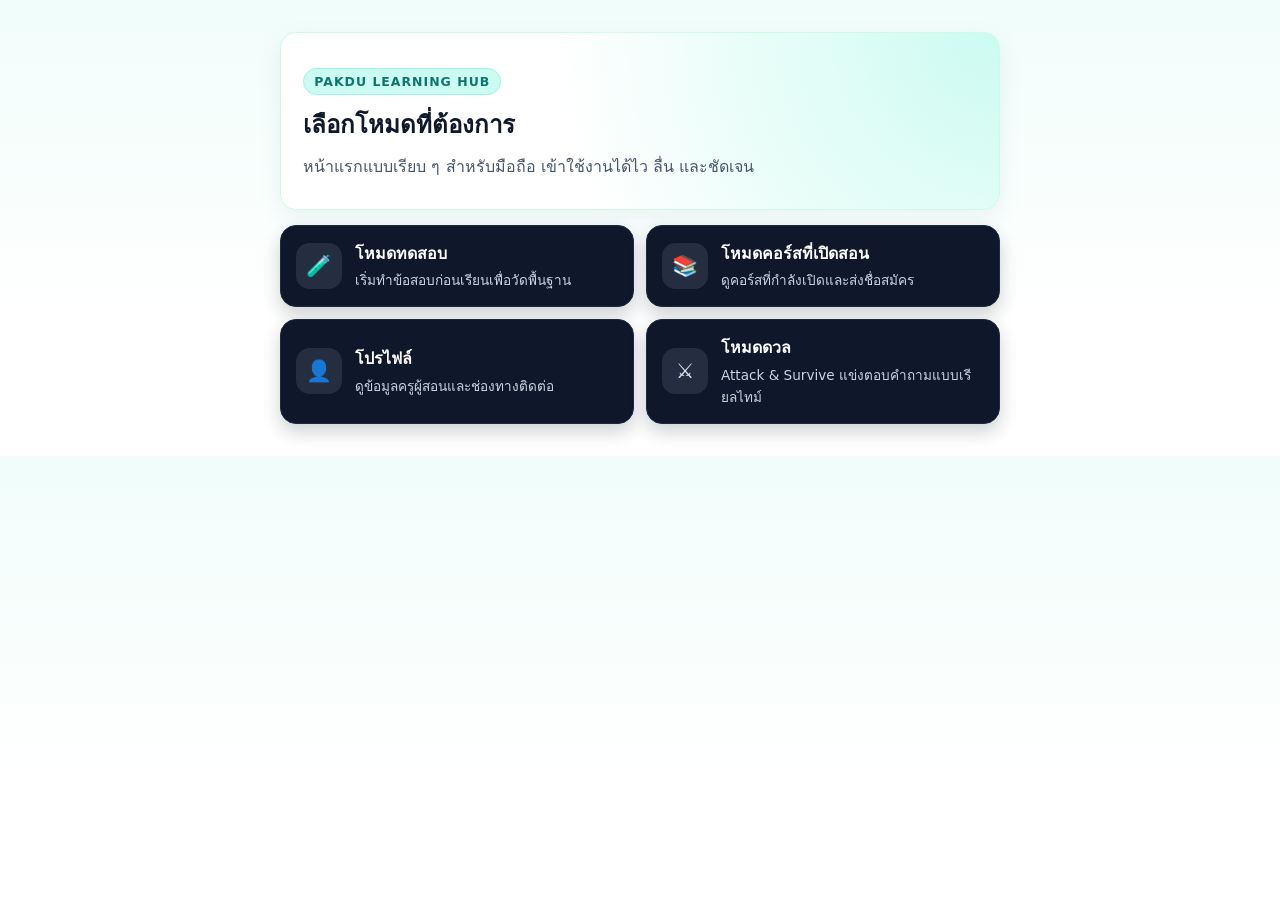
<file: index.html>
<!doctype html>
<html lang="th">
  <head>
    <meta charset="UTF-8" />
    <meta name="viewport" content="width=device-width, initial-scale=1.0" />
    <title>Pakdu Home</title>
    <link rel="stylesheet" href="css/style.css" />
  </head>
  <body>
    <main class="container home-layout app-home">
      <section class="card home-hero">
        <p class="hero-badge">PAKDU LEARNING HUB</p>
        <h1>เลือกโหมดที่ต้องการ</h1>
        <p class="muted hero-subtitle">หน้าแรกแบบเรียบ ๆ สำหรับมือถือ เข้าใช้งานได้ไว ลื่น และชัดเจน</p>
      </section>

      <section class="mode-grid" aria-label="รายการโหมด">
        <a class="mode-card" href="quiz.html">
          <span class="mode-icon">🧪</span>
          <div>
            <h2>โหมดทดสอบ</h2>
            <p>เริ่มทำข้อสอบก่อนเรียนเพื่อวัดพื้นฐาน</p>
          </div>
        </a>

        <a class="mode-card" href="courses.html">
          <span class="mode-icon">📚</span>
          <div>
            <h2>โหมดคอร์สที่เปิดสอน</h2>
            <p>ดูคอร์สที่กำลังเปิดและส่งชื่อสมัคร</p>
          </div>
        </a>

        <a class="mode-card" href="profile.html">
          <span class="mode-icon">👤</span>
          <div>
            <h2>โปรไฟล์</h2>
            <p>ดูข้อมูลครูผู้สอนและช่องทางติดต่อ</p>
          </div>
        </a>

        <a class="mode-card" href="duel.html">
          <span class="mode-icon">⚔️</span>
          <div>
            <h2>โหมดดวล</h2>
            <p>Attack &amp; Survive แข่งตอบคำถามแบบเรียลไทม์</p>
          </div>
        </a>
      </section>
    </main>
  </body>
</html>
</file>
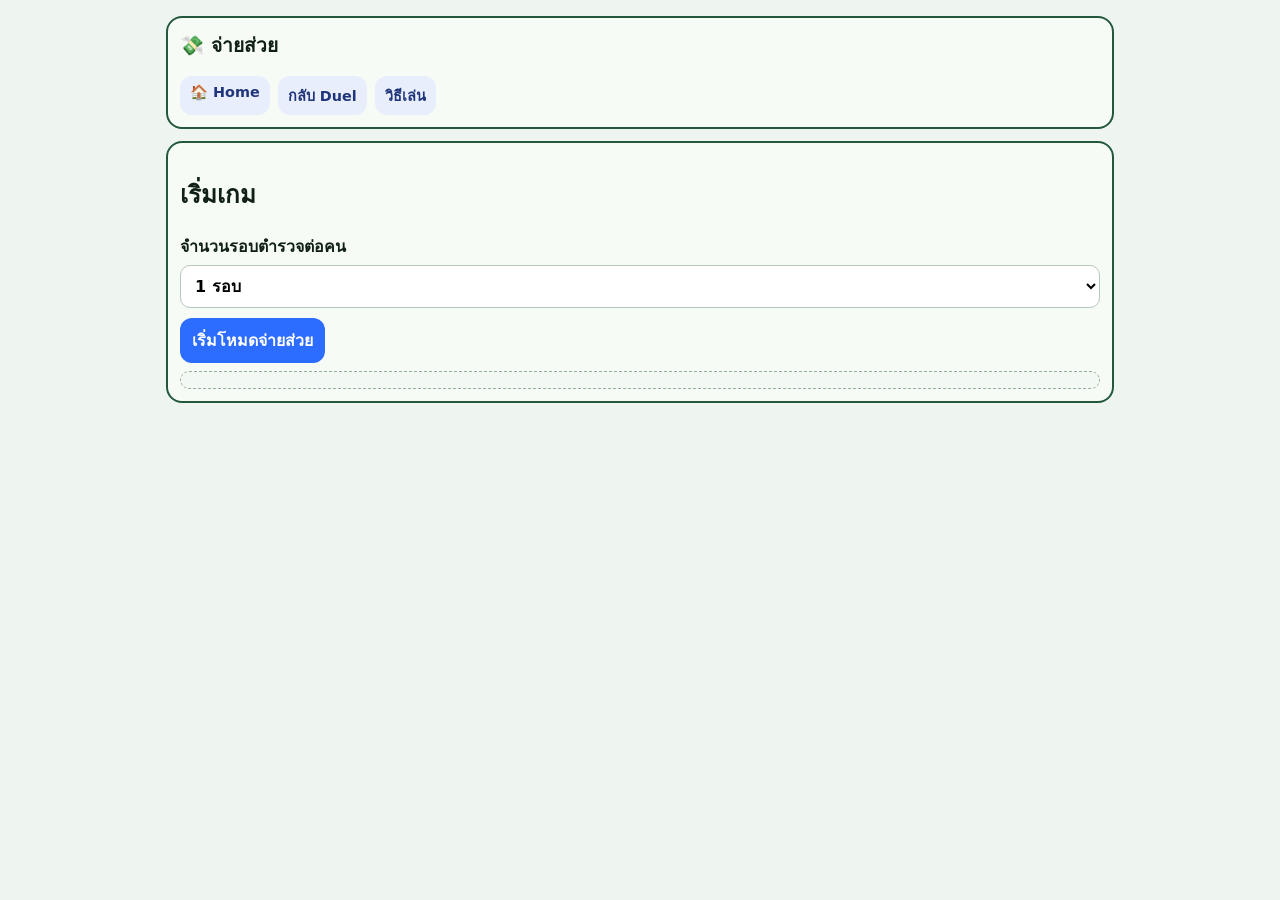
<file: games/sheriff-th/index.html>
<!doctype html>
<html lang="th">
  <head>
    <meta charset="UTF-8" />
    <meta name="viewport" content="width=device-width, initial-scale=1.0" />
    <title>จ่ายส่วย</title>
    <link rel="stylesheet" href="css/style.css" />
  </head>
  <body>
    <main class="table-ui">
      <section class="top-bar card">
        <div class="mode-title">💸 จ่ายส่วย</div>
        <div id="gameStatus" class="top-chips"></div>
        <div class="top-actions">
          <a class="btn btn-secondary btn-mini" href="../../index.html">🏠 Home</a>
          <a class="btn btn-secondary btn-mini" href="../../duel.html">กลับ Duel</a>
          <button type="button" class="btn btn-secondary btn-mini" data-open-modal="stepsModal">วิธีเล่น</button>
        </div>
      </section>

      <section class="card setup-card" id="setupCard">
        <h2>เริ่มเกม</h2>
        <p id="hostOnlyHint" class="muted"></p>
        <label>จำนวนรอบตำรวจต่อคน
          <select id="roundsPerPlayerInput">
            <option value="1">1 รอบ</option>
            <option value="2">2 รอบ</option>
          </select>
        </label>
        <ul id="duelPlayersPreview" class="player-list"></ul>
        <div class="actions">
          <button type="button" id="startGameBtn" class="btn">เริ่มโหมดจ่ายส่วย</button>
        </div>
        <p id="startBlockedReason" class="error hidden"></p>
        <div id="duelDebugPanel" class="debug-panel" aria-live="polite"></div>
        <p id="setupError" class="error hidden"></p>
      </section>

      <section class="card game-card hidden" id="gameCard">
        <div class="table-center">
          <div id="deckStatus" class="center-pile"></div>
          <div id="scoreMiniBoard" class="score-mini-board"></div>
        </div>

        <div class="player-focus">
          <div class="focus-head">
            <div id="playerIdentity" class="identity-banner"></div>
            <p id="phaseGuide" class="muted"></p>
          </div>

          <div id="playerHandCards" class="hand-row"></div>
          <div id="playerHandSummary" class="mini-info"></div>
        </div>

        <div id="inspectionSummary" class="inspect-focus"></div>

        <div class="action-bar" id="phaseActions"></div>

        <section class="bottom-info">
          <p id="eventLog" class="muted event-log"></p>
        </section>

        <div class="hidden-controls hidden">
          <select id="merchantCardTypeInput"></select>
          <input id="merchantQtyInput" type="number" min="1" max="4" value="1" />
          <button type="button" id="discardRedrawBtn">discard</button>
          <button type="button" id="addBagBtn">add bag</button>
          <button type="button" id="clearBagBtn">clear bag</button>
          <button type="button" id="submitBagBtn">submit bag</button>
          <button type="button" id="reshuffleBtn">reshuffle</button>
          <select id="inspectMerchantInput"></select>
          <select id="inspectionActionInput">
            <option value="inspect">inspect</option>
            <option value="pass">pass</option>
          </select>
          <input id="inspectionBribeInput" type="number" min="0" max="50" value="0" />
          <button type="button" id="resolveInspectionBtn">resolve</button>
          <button type="button" id="nextSheriffBtn">next</button>
          <button type="button" id="finishGameBtn">finish</button>
        </div>
      </section>

      <section class="card hidden" id="resultCard">
        <h2>จบเกม</h2>
        <p id="winnerText"></p>
        <div id="winnerDetail" class="muted"></div>
        <div class="actions">
          <button type="button" id="restartGameBtn" class="btn">เริ่มเกมใหม่</button>
        </div>
      </section>
    </main>

    <dialog id="stepsModal">
      <h3>ลำดับการเล่น</h3>
      <ul class="steps-list">
        <li><span>1️⃣</span> แจกการ์ด + เลือกทิ้ง 0-3 ใบ</li>
        <li><span>2️⃣</span> จัดกระเช้า 0-4 ใบ</li>
        <li><span>3️⃣</span> ตำรวจตรวจทีละคน (เปิดตรวจ / รับสินบน)</li>
        <li><span>4️⃣</span> สรุปรอบ</li>
        <li><span>5️⃣</span> จบเกมและเปิดโบนัสทั้งหมด</li>
      </ul>
      <form method="dialog"><button class="btn">ปิด</button></form>
    </dialog>

    <dialog id="bribeModal">
      <h3>ส่งส่วย</h3>
      <p id="bribeModalHint" class="muted"></p>
      <label>จำนวนเงินส่วย
        <input id="bribeModalAmountInput" type="number" min="0" step="1" value="5" />
      </label>
      <div class="actions">
        <button type="button" class="btn btn-secondary" id="cancelBribeBtn">ยกเลิก</button>
        <button type="button" class="btn" id="confirmBribeBtn">ยืนยันส่งส่วย</button>
      </div>
    </dialog>

    <script type="module" src="js/app.js"></script>
  </body>
</html>
</file>
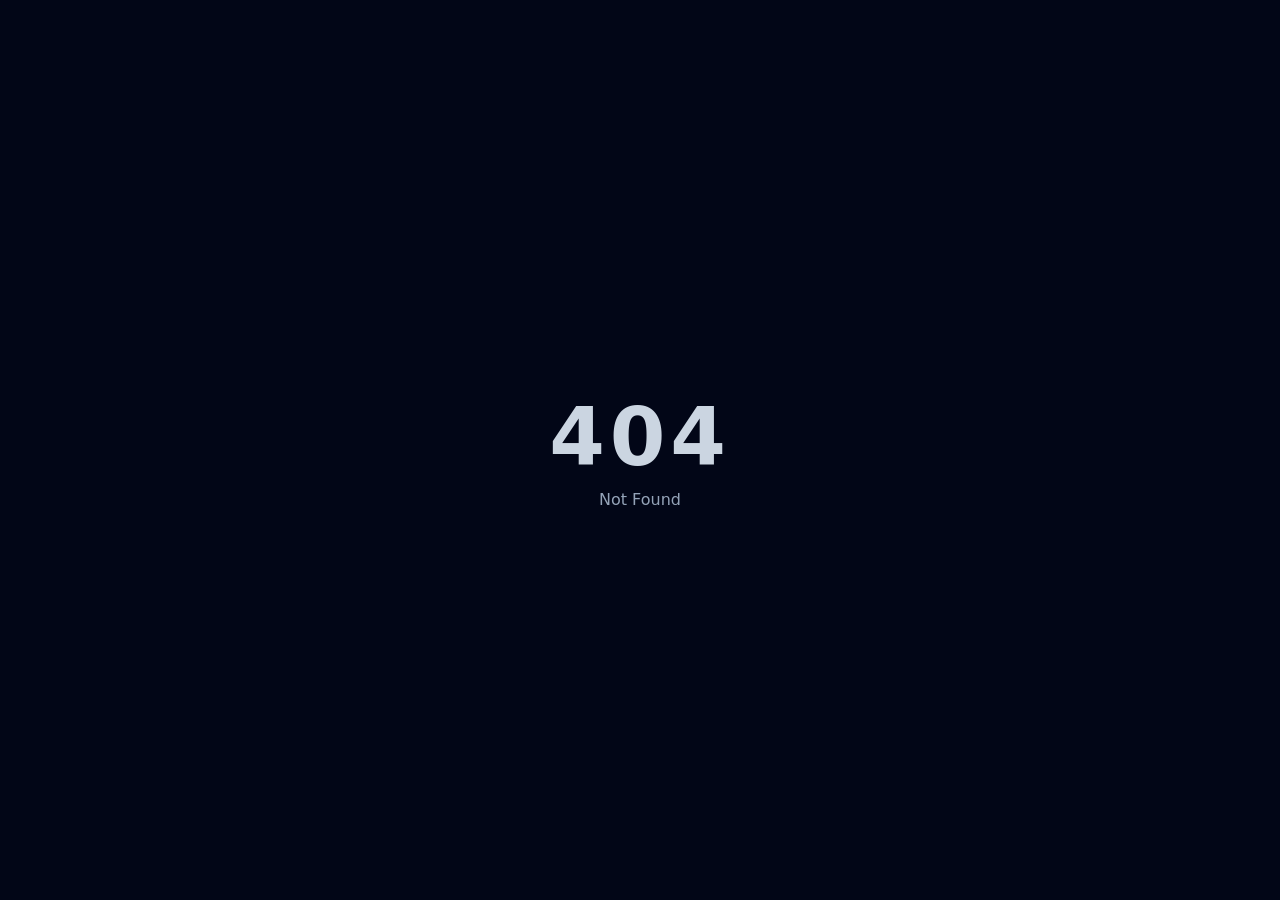
<file: admin.html>
<!doctype html>
<html lang="th">
  <head>
    <meta charset="UTF-8" />
    <meta name="viewport" content="width=device-width, initial-scale=1.0" />
    <title>404 Not Found</title>
    <style>
      body {
        margin: 0;
        min-height: 100vh;
        display: grid;
        place-items: center;
        background: #020617;
        color: #cbd5e1;
        font-family: system-ui, -apple-system, 'Segoe UI', sans-serif;
      }

      .code {
        font-size: clamp(3rem, 12vw, 5rem);
        font-weight: 800;
        letter-spacing: 0.06em;
        margin: 0;
      }

      .message {
        margin: 0.35rem 0 0;
        text-align: center;
        color: #94a3b8;
      }
    </style>
  </head>
  <body>
    <main aria-label="not found">
      <p class="code">404</p>
      <p class="message">Not Found</p>
    </main>
  </body>
</html>
</file>
<file: css/style.css>
:root {
  --teal-700: #0f766e;
  --teal-600: #0d9488;
  --teal-100: #ccfbf1;
  --slate-900: #0f172a;
  --slate-600: #475569;
  --white: #ffffff;
}

* {
  box-sizing: border-box;
}

body {
  margin: 0;
  font-family: 'Noto Sans Thai', 'Inter', system-ui, sans-serif;
  background: linear-gradient(180deg, #f0fdfa 0%, #ffffff 70%);
  color: var(--slate-900);
}

.container {
  width: min(900px, 100% - 2rem);
  margin: 2rem auto;
  display: grid;
  gap: 1rem;
}

.card {
  background: var(--white);
  border: 1px solid #d1fae5;
  border-radius: 1rem;
  padding: 1.2rem;
  box-shadow: 0 8px 24px rgba(15, 118, 110, 0.08);
}

.hidden {
  display: none;
}

h1,
h2,
h3 {
  margin: 0 0 0.75rem;
}

.muted {
  color: var(--slate-600);
}

.pill {
  display: inline-block;
  background: var(--teal-100);
  color: #115e59;
  padding: 0.375rem 0.75rem;
  border-radius: 999px;
  margin: 0.5rem 0 1.1rem;
  font-weight: 700;
}

.btn {
  border: 0;
  background: var(--teal-600);
  color: white;
  padding: 0.7rem 1rem;
  border-radius: 0.75rem;
  font-weight: 700;
  cursor: pointer;
}

.btn:disabled {
  opacity: 0.5;
  cursor: not-allowed;
}

.btn-secondary {
  background: #0f172a;
}

.progress-wrap {
  margin-bottom: 0.75rem;
}

.progress-label {
  display: flex;
  justify-content: space-between;
  font-size: 0.9rem;
  margin-bottom: 0.4rem;
}

.progress-bar {
  width: 100%;
  height: 10px;
  border-radius: 999px;
  background: #e2e8f0;
  overflow: hidden;
}

#progressFill {
  height: 100%;
  width: 0;
  background: var(--teal-700);
  transition: width 0.2s ease;
}

.choices {
  display: grid;
  gap: 0.5rem;
}

.choice {
  display: flex;
  gap: 0.75rem;
  padding: 0.7rem;
  border: 1px solid #cbd5e1;
  border-radius: 0.75rem;
  align-items: center;
}

.choice:has(input:checked) {
  border-color: var(--teal-600);
  background: #ecfeff;
}

.quiz-actions,
.admin-actions {
  margin-top: 1rem;
  display: flex;
  gap: 0.5rem;
}

.result-score {
  font-size: 1.2rem;
  font-weight: 700;
}

.result-message {
  font-size: 1.05rem;
  color: var(--teal-700);
}

.tutor-box {
  display: flex;
  gap: 1rem;
  align-items: center;
  padding: 0.75rem;
  border-radius: 0.75rem;
  border: 1px solid #99f6e4;
  margin: 1rem 0;
}

.tutor-photo {
  width: 80px;
  height: 80px;
  border-radius: 50%;
  object-fit: cover;
  border: 2px solid #14b8a6;
}

.stack-form,
.lead-form {
  display: grid;
  gap: 0.75rem;
}

label {
  display: grid;
  gap: 0.35rem;
  font-size: 0.92rem;
}

input,
textarea,
select {
  padding: 0.65rem;
  border: 1px solid #cbd5e1;
  border-radius: 0.6rem;
  font: inherit;
  transition: border-color 0.2s ease, box-shadow 0.2s ease;
}

input:focus,
textarea:focus,
select:focus {
  outline: none;
  border-color: #14b8a6;
  box-shadow: 0 0 0 3px rgba(20, 184, 166, 0.2);
}

.preview-list,
.leaderboard ol {
  margin: 0;
  padding-left: 1.1rem;
  display: grid;
  gap: 0.35rem;
}

@media (min-width: 768px) {
  .container {
    margin: 3rem auto;
    gap: 1.2rem;
  }

  .card {
    padding: 1.4rem;
  }

  .admin-layout {
    grid-template-columns: repeat(2, minmax(0, 1fr));
  }

  .admin-layout .card:last-child {
    grid-column: span 2;
  }
}

.btn {
  display: inline-block;
  text-decoration: none;
  text-align: center;
}

.home-layout {
  max-width: 760px;
}

.mode-tabs {
  display: flex;
  flex-wrap: wrap;
  gap: 0.5rem;
  margin-bottom: 0.9rem;
}

.tab-btn.is-active {
  background: var(--teal-600);
  color: #fff;
}

.hero-badge {
  display: inline-block;
  font-size: 0.78rem;
  letter-spacing: 0.08em;
  font-weight: 800;
  color: #0f766e;
  background: #ccfbf1;
  border: 1px solid #99f6e4;
  border-radius: 999px;
  padding: 0.32rem 0.62rem;
  margin-bottom: 0.65rem;
}

.hero-subtitle {
  margin: -0.1rem 0 0.45rem;
  line-height: 1.55;
}

.hero-grid {
  display: grid;
  gap: 0.6rem;
  margin: 0.1rem 0 1rem;
}

.subsection-head {
  display: flex;
  flex-wrap: wrap;
  gap: 0.75rem;
  align-items: center;
  justify-content: space-between;
  margin-bottom: 0.6rem;
}

.btn-compact {
  padding: 0.55rem 0.8rem;
  font-size: 0.9rem;
}

.quiz-library {
  display: grid;
  gap: 0.75rem;
}

.library-item-grid {
  display: grid;
  gap: 0.75rem;
  align-items: start;
  grid-template-columns: minmax(0, 1.2fr);
}

.share-box {
  display: grid;
  gap: 0.45rem;
}

.share-box input {
  font-size: 0.88rem;
}

.item-actions {
  display: flex;
  flex-wrap: wrap;
  gap: 0.45rem;
}

.item-actions .btn {
  padding: 0.48rem 0.72rem;
  font-size: 0.86rem;
}

.qr-box {
  border: 1px dashed #99f6e4;
  border-radius: 0.75rem;
  width: fit-content;
  padding: 0.35rem;
  background: #f8fffd;
}

.qr-box img {
  width: 128px;
  height: 128px;
  display: block;
}

.modal-backdrop {
  position: fixed;
  inset: 0;
  background: rgba(2, 6, 23, 0.56);
  display: flex;
  align-items: center;
  justify-content: center;
  padding: 1rem;
  z-index: 30;
}

.modal-backdrop.hidden {
  display: none;
}

.feedback-modal-card {
  width: min(1050px, 100%);
  max-height: calc(100vh - 2rem);
  overflow: auto;
}

.feedback-grid {
  display: grid;
  gap: 0.75rem;
}

.feedback-item {
  display: grid;
  gap: 0.4rem;
  padding: 0.6rem;
  border: 1px solid #d1fae5;
  border-radius: 0.65rem;
  background: #f7fffc;
}

.feedback-label {
  font-weight: 700;
}

@media (min-width: 960px) {
  .library-item-grid {
    grid-template-columns: minmax(0, 1fr) minmax(0, 1fr) minmax(0, 1.5fr);
  }

  .feedback-grid {
    grid-template-columns: repeat(2, minmax(0, 1fr));
  }
}

.hero-item {
  border: 1px solid #d1fae5;
  border-radius: 0.8rem;
  padding: 0.65rem 0.75rem;
  background: #f8fffe;
}

.hero-item h3 {
  margin: 0 0 0.22rem;
  font-size: 0.95rem;
}

.hero-item p {
  margin: 0;
  color: #334155;
  font-size: 0.9rem;
}

.home-actions {
  display: flex;
  flex-wrap: wrap;
  gap: 0.75rem;
  margin: 1rem 0;
}

.preview-list li {
  display: flex;
  justify-content: space-between;
  gap: 0.75rem;
  align-items: center;
}

.preview-item-main {
  flex: 1;
}

.preview-item-actions,
.library-actions {
  display: flex;
  gap: 0.35rem;
}

.editor-layout {
  display: grid;
  gap: 1rem;
}

.editor-side {
  border: 1px solid #d1fae5;
  border-radius: 0.8rem;
  padding: 0.75rem;
  background: #f8fffe;
}

.btn-tiny {
  padding: 0.38rem 0.65rem;
  font-size: 0.82rem;
  border-radius: 0.55rem;
}

.library-item {
  border: 1px solid #d1fae5;
  border-radius: 0.75rem;
  padding: 0.55rem;
}

.share-wrap {
  margin-top: 0.9rem;
  display: grid;
  gap: 0.5rem;
}

.adminchamp-container {
  max-width: 1200px;
}

@media (min-width: 768px) {
  .hero-grid {
    grid-template-columns: repeat(3, minmax(0, 1fr));
  }

  .editor-layout {
    grid-template-columns: 1.4fr 0.9fr;
    align-items: start;
  }
}

.gate-card {
  max-width: 620px;
  margin: 2rem auto;
}

.gate-row {
  display: flex;
  gap: 0.5rem;
}

.dashboard-header {
  margin-bottom: 0.75rem;
}

.tabs {
  display: flex;
  gap: 0.5rem;
  margin: 0.8rem 0 1rem;
}

.tab-btn {
  border: 1px solid #cbd5e1;
  background: #f8fafc;
  border-radius: 0.65rem;
  padding: 0.55rem 0.9rem;
  cursor: pointer;
  font-weight: 700;
}

.tab-btn.active {
  background: #0f172a;
  color: #fff;
}

.tab-pane {
  display: none;
}

.tab-pane.active {
  display: grid;
  gap: 1rem;
}

.grid-two {
  display: grid;
  gap: 1rem;
}

.card-inner {
  border-color: #dbeafe;
  box-shadow: none;
}

.btn-success {
  background: #16a34a;
}

.btn-primary {
  background: #2563eb;
}

.btn-danger {
  background: #dc2626;
}

.table-wrap {
  overflow-x: auto;
}

.admin-table {
  width: 100%;
  border-collapse: collapse;
}

.admin-table th,
.admin-table td {
  border-bottom: 1px solid #e2e8f0;
  text-align: left;
  padding: 0.55rem;
  font-size: 0.9rem;
}

@media (min-width: 960px) {
  .grid-two {
    grid-template-columns: repeat(2, minmax(0, 1fr));
  }
}

.admin-grid {
  display: grid;
  gap: 1rem;
}

@media (min-width: 980px) {
  .admin-grid {
    grid-template-columns: 1.2fr 1fr;
  }

  .admin-grid .card:last-child {
    grid-column: 1;
  }
}

.table-wrap {
  overflow-x: auto;
}

.admin-table {
  width: 100%;
  border-collapse: collapse;
}

.admin-table th,
.admin-table td {
  border-bottom: 1px solid #e2e8f0;
  padding: 0.55rem;
  text-align: left;
}

.table-actions {
  display: flex;
  gap: 0.35rem;
}

.btn-success { background: #059669; }
.btn-primary { background: #0891b2; }
.btn-danger { background: #dc2626; }
.mt-12 { margin-top: 0.75rem; }

.course-block {
  border: 1px solid #d1fae5;
  border-radius: 0.75rem;
  padding: 0.7rem;
}

.course-head {
  display: flex;
  flex-direction: column;
  gap: 0.6rem;
}

.course-inline-actions {
  display: grid;
  grid-template-columns: 120px auto auto;
  gap: 0.45rem;
}

.lead-list {
  margin: 0.6rem 0 0;
  padding-left: 1rem;
  display: grid;
  gap: 0.45rem;
}

.lead-list li {
  display: flex;
  align-items: center;
  justify-content: space-between;
  gap: 0.5rem;
}

.score-ring-wrap {
  position: relative;
  width: 140px;
  margin: 0 auto 0.8rem;
}

.ring-bg,
.ring-progress {
  fill: none;
  stroke-width: 10;
}

.ring-bg { stroke: #d1fae5; }
.ring-progress {
  stroke: #0d9488;
  transform: rotate(-90deg);
  transform-origin: 60px 60px;
  transition: stroke-dashoffset 0.4s ease;
}

.score-center {
  position: absolute;
  inset: 0;
  display: flex;
  align-items: center;
  justify-content: center;
  font-size: 1.6rem;
  font-weight: 800;
}

.cta-row {
  margin-top: 1rem;
  display: grid;
  grid-template-columns: repeat(2, minmax(0, 1fr));
  gap: 0.75rem;
}

.cta-btn {
  min-height: 56px;
  display: flex;
  align-items: center;
  justify-content: center;
  font-size: 0.9rem;
}


.ordering-wrap {
  display: grid;
  gap: 0.55rem;
}

.ordering-row {
  display: grid;
  grid-template-columns: 120px 1fr;
  gap: 0.5rem;
  align-items: center;
  border: 1px solid #cbd5e1;
  border-radius: 0.7rem;
  padding: 0.55rem;
}

.inline-grid {
  display: grid;
  gap: 0.75rem;
  grid-template-columns: repeat(auto-fit, minmax(160px, 1fr));
}

.answer-box {
  display: grid;
  gap: 0.7rem;
  padding: 0.8rem;
  border: 1px dashed #99f6e4;
  border-radius: 0.8rem;
  background: #f8fffe;
}

.draw-count-grid {
  display: grid;
  gap: 0.75rem;
}

.draw-count-option {
  border: 1px solid #cbd5e1;
  border-radius: 0.8rem;
  padding: 0.85rem;
  background: #f8fafc;
  cursor: pointer;
}

.draw-count-option input {
  margin: 0;
}

.draw-count-option:has(input:checked) {
  border-color: #0d9488;
  background: #f0fdfa;
  box-shadow: 0 0 0 3px rgba(13, 148, 136, 0.12);
}

.draw-count-title {
  display: block;
  font-weight: 700;
}

.draw-count-value {
  display: block;
  margin-top: 0.15rem;
  font-size: 1.35rem;
  font-weight: 800;
  color: #0f766e;
}

.draw-count-desc {
  display: block;
  margin-top: 0.25rem;
  color: #475569;
  font-size: 0.88rem;
}

.template-health {
  border: 1px dashed #99f6e4;
  border-radius: 0.7rem;
  padding: 0.55rem 0.7rem;
  font-size: 0.9rem;
  background: #f8fffe;
}

.title-prompt-card {
  width: min(520px, 100%);
}

.mode-tabs {
  display: grid;
  gap: 0.5rem;
  margin-bottom: 1rem;
}

.tab-btn {
  width: 100%;
}

.tab-btn.is-active {
  background: var(--teal-600);
}

.adminchamp-layout {
  max-width: 1120px;
}

.adminchamp-hero {
  grid-column: 1 / -1;
}

.route-chip-row {
  display: flex;
  flex-wrap: wrap;
  gap: 0.5rem;
  margin-top: 0.8rem;
}

.route-chip {
  background: #f0fdfa;
  color: #0f766e;
  border: 1px solid #99f6e4;
  border-radius: 999px;
  padding: 0.35rem 0.75rem;
  font-size: 0.85rem;
  font-weight: 600;
}

.adminchamp-section {
  display: grid;
  gap: 0.9rem;
}

.section-head {
  display: flex;
  justify-content: space-between;
  align-items: center;
  gap: 0.5rem;
}

.section-note {
  font-size: 0.8rem;
  font-weight: 700;
  color: #0f766e;
  background: #ccfbf1;
  border-radius: 999px;
  padding: 0.25rem 0.6rem;
}

.adminchamp-cta {
  border: 1px solid #99f6e4;
  background: linear-gradient(180deg, #ecfeff 0%, #ffffff 100%);
  border-radius: 0.85rem;
  padding: 1rem;
  display: grid;
  gap: 0.3rem;
  text-decoration: none;
  color: var(--slate-900);
}

.adminchamp-cta strong {
  color: #0f766e;
}

.subsection-head h3 {
  margin-bottom: 0;
}

.quiz-library,
.course-list {
  display: grid;
  gap: 0.7rem;
}

.public-course-list {
  grid-template-columns: repeat(auto-fit, minmax(260px, 1fr));
  align-items: start;
}

.library-item,
.course-card,
.profile-card {
  border: 1px solid #dbeafe;
  border-radius: 0.85rem;
  padding: 0.85rem;
  background: #fff;
}

.item-title {
  font-weight: 700;
  margin: 0;
}

.item-sub {
  margin: 0.1rem 0 0;
}

.item-actions,
.profile-actions {
  display: flex;
  flex-wrap: wrap;
  gap: 0.7rem;
  margin-top: 0.75rem;
}

.item-actions .btn {
  min-height: 42px;
}

.library-item-grid {
  display: grid;
  gap: 0.7rem;
}

.share-box {
  display: grid;
  gap: 0.65rem;
  max-width: 100%;
}

.share-inline {
  display: flex;
  align-items: stretch;
  gap: 0.6rem;
}

.share-inline input {
  flex: 1;
  min-width: 0;
}

.share-inline .btn {
  flex-shrink: 0;
  min-height: 42px;
}

.share-box img {
  width: 180px;
  height: 180px;
  border-radius: 0.7rem;
  border: 1px solid #d1d5db;
  background: #fff;
}

.status-pill {
  display: inline-block;
  margin-top: 0.4rem;
  padding: 0.2rem 0.55rem;
  border-radius: 999px;
  background: #d1fae5;
  color: #065f46;
  font-size: 0.82rem;
  font-weight: 700;
}

.status-closed {
  background: #fee2e2;
  color: #b91c1c;
}

.course-card h3,
.course-card p,
.course-card li {
  margin-top: 0;
}

.student-title {
  font-weight: 700;
  margin: 0.7rem 0 0.4rem;
}

.course-card ul {
  margin: 0;
  padding-left: 1rem;
  display: grid;
  gap: 0.25rem;
}

.course-card.is-closed {
  opacity: 0.65;
}

.course-card.is-closed h3 {
  text-decoration: line-through;
}

@media (min-width: 980px) {
  .adminchamp-layout {
    grid-template-columns: repeat(2, minmax(0, 1fr));
  }

  .adminchamp-profile {
    grid-column: 1 / -1;
  }
}

@media (max-width: 560px) {
  .share-inline {
    flex-direction: column;
  }

  .item-actions {
    gap: 0.75rem;
  }
}


.share-inline {
  display: grid;
  grid-template-columns: minmax(0, 1fr) auto;
  align-items: stretch;
}

.item-actions .btn {
  flex: 1 1 140px;
}

@media (max-width: 720px) {
  .share-inline {
    grid-template-columns: minmax(0, 1fr);
  }

  .share-inline .btn,
  .item-actions .btn {
    width: 100%;
  }
}

/* adminchamp redesign */
.adminchamp-layout {
  max-width: 1240px;
  gap: 1rem;
}

.adminchamp-hero {
  background: linear-gradient(180deg, #ecfeff 0%, #ffffff 100%);
}

.adminchamp-col {
  display: grid;
  gap: 1rem;
  align-content: start;
}

.adminchamp-section {
  gap: 1rem;
}

.question-type-row {
  display: grid;
  gap: 0.45rem;
  border: 1px solid #d1fae5;
  border-radius: 0.85rem;
  background: #f8fffe;
  padding: 0.75rem;
}

.question-type-label {
  font-size: 0.85rem;
  font-weight: 700;
  color: #0f766e;
}

.question-type-pills {
  display: flex;
  flex-wrap: wrap;
  gap: 0.45rem;
}

.type-pill {
  border: 1px solid #99f6e4;
  background: #ffffff;
  color: #115e59;
  border-radius: 999px;
  padding: 0.32rem 0.72rem;
  font-size: 0.85rem;
  font-weight: 600;
}

.type-pill.is-active {
  background: #0f766e;
  color: #fff;
  border-color: #0f766e;
}

.adminchamp-cta {
  border: 1px solid #5eead4;
}

.quiz-library {
  gap: 0.8rem;
}

.library-item {
  padding: 0.85rem;
  border-color: #c7d2fe;
  box-shadow: 0 4px 14px rgba(15, 23, 42, 0.03);
}

.library-item-grid {
  grid-template-columns: minmax(0, 1fr);
  gap: 0.8rem;
}

.library-head {
  display: flex;
  flex-wrap: wrap;
  align-items: center;
  justify-content: space-between;
  gap: 0.6rem;
}

.status-pill.status-active {
  background: #dcfce7;
  color: #166534;
}

.share-box {
  background: #f8fafc;
  border: 1px solid #e2e8f0;
  border-radius: 0.75rem;
  padding: 0.7rem;
}

.qr-box {
  width: fit-content;
}

.qr-box img {
  width: 112px;
  height: 112px;
}

.action-row {
  display: grid;
  gap: 0.5rem;
}

.item-actions {
  margin-top: 0;
  gap: 0.5rem;
}

.item-actions-main,
.item-actions-secondary,
.item-actions-danger {
  display: flex;
  flex-wrap: wrap;
  gap: 0.5rem;
}

.item-actions-main .btn {
  background: #0d9488;
}

.item-actions-secondary .btn {
  background: #334155;
}

.item-actions-danger .btn {
  min-width: 90px;
}

.scroll-list {
  max-height: 420px;
  overflow: auto;
  padding-right: 0.2rem;
}

.course-card-head {
  display: flex;
  justify-content: space-between;
  align-items: flex-start;
  gap: 0.7rem;
}

.destination-actions {
  display: grid;
  gap: 0.6rem;
  grid-template-columns: repeat(2, minmax(0, 1fr));
}

.destination-btn {
  min-height: 44px;
}

@media (min-width: 980px) {
  .adminchamp-layout {
    grid-template-columns: 1.15fr 0.95fr;
    align-items: start;
  }

  .adminchamp-hero {
    grid-column: 1 / -1;
  }

  .library-item-grid {
    grid-template-columns: minmax(0, 1fr) minmax(0, 1.2fr);
  }

  .adminchamp-col-right .scroll-list {
    max-height: 500px;
  }
}

@media (max-width: 900px) {
  .destination-actions {
    grid-template-columns: 1fr;
  }
}

@media (max-width: 560px) {
  .item-actions-main .btn,
  .item-actions-secondary .btn,
  .item-actions-danger .btn {
    width: 100%;
  }
}

/* adminchamp ui cleanup */
.adminchamp-layout {
  max-width: 1240px;
  gap: 1.5rem;
}

.adminchamp-hero {
  padding: 1rem 1.25rem;
  box-shadow: none;
  border-color: #dbeafe;
  background: #f8fafc;
}

.adminchamp-section {
  gap: 1.1rem;
}

.section-head h2 {
  margin-bottom: 0;
}

.section-note {
  background: #e2e8f0;
  color: #334155;
}

.adminchamp-cta {
  padding: 0.85rem 1rem;
  border-color: #dbeafe;
}

.subsection-head {
  margin-top: 0.2rem;
}

.library-item {
  padding: 0.9rem;
  border: 1px solid #e2e8f0;
  box-shadow: none;
}

.item-title {
  font-size: 1rem;
}

.item-sub,
.link-label,
.activity-meta {
  font-size: 0.86rem;
  color: #64748b;
}

.share-box {
  border: 1px solid #e2e8f0;
  background: #f8fafc;
  padding: 0.6rem 0.7rem;
}

.link-label {
  margin: 0;
  font-weight: 600;
}

.quiz-link-text {
  min-width: 0;
  overflow: hidden;
  white-space: nowrap;
  text-overflow: ellipsis;
  color: #0f766e;
  text-decoration: none;
  background: #fff;
  border: 1px solid #cbd5e1;
  border-radius: 0.6rem;
  padding: 0.5rem 0.65rem;
}

.primary-actions .btn {
  min-height: 40px;
}

.menu-actions {
  justify-content: flex-end;
}

.action-menu {
  position: relative;
}

.action-menu summary {
  list-style: none;
}

.action-menu summary::-webkit-details-marker {
  display: none;
}

.action-menu-list {
  position: absolute;
  right: 0;
  top: calc(100% + 0.35rem);
  display: grid;
  gap: 0.35rem;
  width: max-content;
  background: #fff;
  border: 1px solid #cbd5e1;
  border-radius: 0.65rem;
  padding: 0.45rem;
  box-shadow: 0 12px 30px rgba(15, 23, 42, 0.12);
  z-index: 3;
}

.activity-list {
  display: grid;
  gap: 0.6rem;
}

.activity-item {
  border: 1px solid #e2e8f0;
  border-radius: 0.75rem;
  padding: 0.7rem 0.8rem;
  background: #fff;
}

.activity-title {
  margin: 0;
  font-weight: 700;
}

.activity-meta {
  margin: 0.25rem 0 0;
}

.activity-foot {
  margin-top: 0.65rem;
  display: flex;
  align-items: center;
  justify-content: space-between;
  gap: 0.5rem;
}

.destination-actions {
  margin-top: 0.2rem;
}

.course-offer-form,
.course-enroll-form {
  display: grid;
  gap: 0.6rem;
}

.day-picker {
  display: flex;
  flex-wrap: wrap;
  gap: 0.4rem;
  margin-bottom: 0.4rem;
}

.day-picker label {
  display: inline-flex;
  align-items: center;
  gap: 0.2rem;
  padding: 0.2rem 0.45rem;
  border: 1px solid #cbd5e1;
  border-radius: 999px;
  font-size: 0.82rem;
}

.time-picker-row {
  display: flex;
  align-items: center;
  gap: 0.4rem;
  margin-bottom: 0.35rem;
}

.course-detail-panel summary {
  cursor: pointer;
  font-weight: 700;
  color: #0f766e;
}

.enrollment-admin-box {
  margin-top: 0.6rem;
}

.enrollment-item {
  display: grid;
  gap: 0.45rem;
  border: 1px solid #e2e8f0;
  border-radius: 0.65rem;
  padding: 0.5rem 0.6rem;
  background: linear-gradient(180deg, #f8fafc 0%, #ffffff 100%);
}

.enrollment-item strong {
  display: block;
  margin-bottom: 0.2rem;
}

.enrollment-meta {
  margin: 0.22rem 0 0;
  color: #64748b;
  font-size: 0.86rem;
}

.public-course-list .course-card {
  height: 100%;
}

.enrollment-actions {
  display: flex;
  flex-wrap: wrap;
  gap: 0.4rem;
}

.btn-danger-soft {
  background: #fee2e2;
  color: #b91c1c;
  border-color: #fecaca;
}

.form-split {
  display: grid;
  grid-template-columns: repeat(2, minmax(0, 1fr));
  gap: 0.55rem;
}

.course-enroll-form.is-hidden {
  display: none;
}

.is-hidden {
  display: none !important;
}

@media (min-width: 980px) {
  .adminchamp-layout {
    grid-template-columns: minmax(0, 1.15fr) minmax(0, 0.85fr);
    gap: 1.5rem;
  }
}

@media (max-width: 900px) {
  .menu-actions {
    justify-content: flex-start;
  }

  .form-split {
    grid-template-columns: 1fr;
  }
}

.duel-setup-grid {
  display: grid;
  gap: 0.7rem;
  grid-template-columns: repeat(auto-fit, minmax(210px, 1fr));
  margin-bottom: 0.9rem;
}

.duel-mini-hud {
  margin-bottom: 0.5rem;
}

.duel-player-panel {
  border: 1px solid #cbd5e1;
  border-radius: 0.75rem;
  padding: 0.8rem;
  background: #f8fffd;
}

.duel-player-panel--me {
  border-color: #14b8a6;
  box-shadow: 0 8px 20px rgba(20, 184, 166, 0.12);
}

.duel-hud-topline {
  display: flex;
  justify-content: space-between;
  gap: 0.6rem;
  align-items: baseline;
}

.duel-hp-bar {
  background: #e2e8f0;
  border-radius: 999px;
  height: 14px;
  overflow: hidden;
}

.duel-hp-bar > div {
  height: 100%;
  width: 100%;
  background: linear-gradient(90deg, #22c55e, #16a34a);
  transition: width 0.2s ease;
}

.duel-hp-bar > div.is-critical {
  background: linear-gradient(90deg, #ef4444, #b91c1c);
}

#duelTimerText {
  font-size: 1rem;
  font-weight: 800;
  color: #0f766e;
}

.duel-result-hint {
  display: block;
  margin-bottom: 0.6rem;
  color: #334155;
}

.duel-lobby-players {
  display: flex;
  flex-wrap: wrap;
  gap: 0.5rem;
}

.duel-lobby-meta {
  display: flex;
  flex-wrap: wrap;
  gap: 0.5rem;
  margin-bottom: 0.75rem;
}

.duel-lobby-chip {
  border: 1px solid #99f6e4;
  background: #f0fdfa;
  color: #134e4a;
  border-radius: 999px;
  padding: 0.35rem 0.7rem;
  font-size: 0.9rem;
  font-weight: 700;
}

.duel-others-hp {
  display: grid;
  gap: 0.45rem;
  margin-bottom: 0.55rem;
}

.duel-mini-opponent {
  border: 1px solid #dbeafe;
  border-radius: 0.65rem;
  background: #f8fafc;
  padding: 0.45rem 0.55rem;
}

.duel-mini-opponent-name {
  font-size: 0.83rem;
  font-weight: 700;
  margin-bottom: 0.2rem;
}

.duel-mini-opponent-bar {
  height: 8px;
  border-radius: 999px;
  background: #e2e8f0;
  overflow: hidden;
}

.duel-mini-opponent-bar > span {
  display: block;
  height: 100%;
  transition: width 0.45s ease, background 0.6s ease;
  background: linear-gradient(90deg, #4ade80, #22c55e);
}

.duel-mini-opponent-bar > span.is-warning {
  background: linear-gradient(90deg, #facc15, #f59e0b);
}

.duel-mini-opponent-bar > span.is-critical {
  background: linear-gradient(90deg, #fb7185, #ef4444);
}

.duel-mini-opponent-bar > span.is-healthy {
  background: linear-gradient(90deg, #4ade80, #22c55e);
}

.duel-race-board {
  display: grid;
  gap: 0.5rem;
  margin: 0.6rem 0;
}

.duel-race-lane {
  border: 1px solid #cbd5e1;
  border-radius: 0.7rem;
  padding: 0.45rem 0.55rem;
  background: #f8fafc;
}

.duel-race-top {
  display: flex;
  justify-content: space-between;
  font-size: 0.84rem;
  font-weight: 700;
}

.duel-race-track {
  position: relative;
  margin-top: 0.25rem;
  height: 12px;
  background: #e2e8f0;
  border-radius: 999px;
  overflow: hidden;
}

.duel-race-track > span {
  position: absolute;
  inset: 0 auto 0 0;
  width: 0%;
  background: linear-gradient(90deg, #22c55e, #16a34a);
}

.app-home {
  width: min(720px, 100% - 1.25rem);
  margin: 1rem auto 2rem;
  gap: 0.9rem;
}

.home-hero {
  background: radial-gradient(circle at top right, #ccfbf1, #ffffff 60%);
}

.mode-grid {
  display: grid;
  gap: 0.75rem;
}

.mode-card {
  display: flex;
  align-items: center;
  gap: 0.8rem;
  text-decoration: none;
  background: #0f172a;
  color: #e2e8f0;
  border: 1px solid #1e293b;
  border-radius: 1rem;
  padding: 0.95rem;
  box-shadow: 0 8px 18px rgba(15, 23, 42, 0.2);
  transition: transform 0.18s ease, box-shadow 0.18s ease, border-color 0.18s ease;
}

.mode-card h2 {
  margin: 0;
  font-size: 1rem;
  color: #ffffff;
}

.mode-card p {
  margin: 0.2rem 0 0;
  font-size: 0.85rem;
  color: #cbd5e1;
}

.mode-card:active {
  transform: translateY(1px) scale(0.995);
}

.mode-card:hover {
  border-color: #14b8a6;
  box-shadow: 0 12px 22px rgba(20, 184, 166, 0.18);
}

.mode-icon {
  flex: 0 0 46px;
  width: 46px;
  height: 46px;
  border-radius: 0.85rem;
  display: grid;
  place-items: center;
  font-size: 1.3rem;
  background: rgba(148, 163, 184, 0.16);
}

.home-fab {
  position: fixed;
  right: 14px;
  bottom: 14px;
  width: 52px;
  height: 52px;
  border-radius: 999px;
  border: 1px solid #14b8a6;
  background: #0f172a;
  color: #ffffff;
  font-size: 1.35rem;
  display: grid;
  place-items: center;
  text-decoration: none;
  box-shadow: 0 10px 24px rgba(15, 23, 42, 0.32);
  z-index: 50;
}

@media (min-width: 768px) {
  .app-home {
    margin-top: 2rem;
  }

  .mode-grid {
    grid-template-columns: repeat(2, minmax(0, 1fr));
  }
}


.duel-home-icon {
  align-self: flex-start;
  width: 44px;
  height: 44px;
  border-radius: 999px;
  border: 1px solid #93c5fd;
  background: #ffffff;
  color: #1d4ed8;
  font-size: 1.25rem;
  display: grid;
  place-items: center;
  text-decoration: none;
  box-shadow: 0 8px 20px rgba(37, 99, 235, 0.14);
}

/* Duel/Race lightweight game UI refresh */
.duel-page {
  max-width: 980px;
}

.duel-entry-card,
.duel-open-rooms-card,
.duel-lobby-card,
.duel-battle-shell,
.duel-modal-card {
  border: 1px solid #bfdbfe;
  box-shadow: 0 14px 32px rgba(37, 99, 235, 0.08);
}

.duel-entry-actions {
  margin-top: 1rem;
}

.duel-open-rooms-card {
  margin-top: 0.85rem;
}

.duel-open-rooms-list {
  display: grid;
  gap: 0.6rem;
  margin-top: 0.75rem;
}

.duel-open-room-item {
  border: 1px solid #dbeafe;
  border-radius: 0.75rem;
  background: #fff;
  padding: 0.75rem;
  display: flex;
  align-items: center;
  justify-content: space-between;
  gap: 0.7rem;
}

.duel-open-room-main {
  min-width: 0;
}

.duel-open-room-title {
  margin: 0;
  font-weight: 800;
  color: #0f172a;
}

.duel-open-room-join-btn {
  min-width: 120px;
}

.duel-big-btn {
  flex: 1;
  min-width: 150px;
  font-size: 1.05rem;
  padding: 0.95rem 1rem;
}

.duel-ghost-btn {
  background: #fff;
  color: #0f172a;
  border: 1px solid #cbd5e1;
}

.duel-lobby-head {
  display: flex;
  align-items: center;
  justify-content: space-between;
  gap: 0.5rem;
  flex-wrap: wrap;
}

.duel-lobby-pin {
  margin: 0;
  font-size: 1.35rem;
  font-weight: 900;
  color: #0f172a;
}

.duel-mode-label {
  margin: 0;
  font-size: 0.82rem;
  font-weight: 800;
  color: #0f766e;
  letter-spacing: 0.06em;
}

.duel-lobby-meta {
  margin: 0.7rem 0;
}

.duel-lobby-chip {
  background: #f8fafc;
  border-color: #cbd5e1;
}

.duel-lobby-chip.is-host {
  border-color: #0f766e;
  color: #0f766e;
}

.duel-lobby-players {
  min-height: 46px;
}

.duel-empty-state {
  width: 100%;
  text-align: center;
  border: 1px dashed #cbd5e1;
  border-radius: 0.7rem;
  padding: 0.7rem;
  color: #64748b;
}

.duel-topbar {
  display: flex;
  justify-content: space-between;
  gap: 0.8rem;
  align-items: center;
  flex-wrap: wrap;
  border: 1px solid #cbd5e1;
  border-radius: 0.8rem;
  padding: 0.65rem 0.8rem;
  background: linear-gradient(135deg, #eff6ff, #f8fafc);
  margin-bottom: 0.8rem;
}

.duel-room-label {
  margin: 0.2rem 0 0;
  color: #475569;
  font-size: 0.9rem;
}

.duel-topbar-stats {
  display: flex;
  align-items: center;
  gap: 0.45rem;
  flex-wrap: wrap;
}

.duel-state-badge,
.duel-time-badge {
  display: inline-flex;
  align-items: center;
  border-radius: 999px;
  padding: 0.35rem 0.62rem;
  font-weight: 800;
  border: 1px solid #cbd5e1;
  background: #fff;
}

.duel-time-badge {
  color: #1d4ed8;
}

.duel-exit-btn {
  padding: 0.42rem 0.62rem;
  border-radius: 999px;
  font-size: 0.84rem;
}

.duel-race-arena {
  border: 1px solid #dbeafe;
  border-radius: 0.95rem;
  padding: 0.7rem;
  background: linear-gradient(180deg, #eff6ff, #f8fbff);
}

.duel-race-board {
  gap: 0.6rem;
}

.duel-race-lane {
  border-radius: 0.8rem;
  padding: 0.55rem 0.6rem;
  background: #fff;
  border: 1px solid #cbd5e1;
}

.duel-race-track {
  height: 22px;
  border-radius: 0.7rem;
  background:
    linear-gradient(to right, transparent 24%, #cbd5e1 24%, #cbd5e1 25%, transparent 25%, transparent 49%, #cbd5e1 49%, #cbd5e1 50%, transparent 50%, transparent 74%, #cbd5e1 74%, #cbd5e1 75%, transparent 75%),
    #ecfeff;
  border: 1px solid #bae6fd;
}

.duel-race-track > span {
  top: 3px;
  bottom: 3px;
  left: 3px;
  border-radius: 999px;
  transition: width 0.2s ease;
  background: #14b8a6;
}

.duel-lane-runner {
  font-size: 0.88rem;
  font-weight: 700;
}

.duel-lane-runner.is-stunned {
  color: #b91c1c;
}

.duel-lane-runner.is-active {
  color: #1d4ed8;
}

.duel-lane-team {
  margin-top: 0.28rem;
  display: flex;
  flex-wrap: wrap;
  gap: 0.35rem;
}

.duel-member-pill {
  border: 1px solid #cbd5e1;
  border-radius: 999px;
  padding: 0.15rem 0.45rem;
  font-size: 0.75rem;
  background: #f8fafc;
}

.duel-member-pill.is-active {
  border-color: #2563eb;
  color: #1d4ed8;
}

.duel-member-pill.is-passed {
  opacity: 0.55;
}

.duel-member-pill.is-stunned {
  border-color: #ef4444;
  color: #991b1b;
}

.duel-question-card {
  margin-top: 0.8rem;
  border: 1px solid #bfdbfe;
  border-radius: 0.9rem;
  background: linear-gradient(180deg, #ffffff, #f8fbff);
  padding: 0.8rem;
}

.duel-answer-actions {
  display: grid;
  grid-template-columns: repeat(2, minmax(0, 1fr));
}

.duel-answer-btn {
  min-height: 46px;
  transition: transform 0.15s ease, box-shadow 0.15s ease, background-color 0.15s ease;
}

.duel-answer-btn:not(:disabled):hover {
  transform: translateY(-1px);
  box-shadow: 0 8px 16px rgba(20, 184, 166, 0.2);
  background: #0f766e;
}

.duel-stun-hint {
  margin: 0.2rem 0 0.6rem;
  color: #991b1b;
  font-weight: 700;
}

.duel-audio-row {
  margin-top: 0.6rem;
  display: flex;
  justify-content: space-between;
  align-items: center;
  gap: 0.6rem;
}

.duel-audio-toggle {
  display: inline-flex;
  align-items: center;
  gap: 0.4rem;
}

.duel-setup-grid--single {
  grid-template-columns: 1fr;
}

.choice {
  padding: 0.8rem;
}

.choice span {
  font-weight: 700;
}

@media (max-width: 768px) {
  .duel-open-room-item {
    flex-direction: column;
    align-items: stretch;
  }

  .duel-answer-actions {
    grid-template-columns: 1fr;
  }

  .duel-big-btn {
    width: 100%;
  }
}

.duel-race-lane.is-me {
  border: 2px solid #2f7bff;
  transform: scale(1.02);
}
.duel-race-lane.is-my-team {
  background: rgba(47, 123, 255, 0.08);
}

.duel-special-mode-note {
  border: 1px dashed #93c5fd;
  border-radius: 0.75rem;
  padding: 0.65rem 0.75rem;
  background: #eff6ff;
}

.duel-lobby-card #startGameBtn {
  width: 100%;
  min-height: 64px;
  font-size: clamp(1.1rem, 2.7vw, 1.5rem);
  font-weight: 900;
  border: 2px solid #0f766e;
  box-shadow: 0 12px 25px rgba(13, 148, 136, 0.28);
}

.duel-lobby-card #startGameBtn:disabled {
  opacity: 0.65;
  box-shadow: none;
}

.duel-question-card .choices {
  display: grid;
  grid-template-columns: repeat(2, minmax(0, 1fr));
  gap: 10px;
}
@media (max-width: 720px) {
  .duel-question-card .choices {
    grid-template-columns: 1fr;
  }
}
</file>
<file: games/sheriff-th/css/style.css>
:root {
  font-family: 'Noto Sans Thai', system-ui, sans-serif;
  color-scheme: light;
}
* { box-sizing: border-box; }
body { margin: 0; background: #eef5f0; color: #102015; }
.table-ui { width: min(980px, 100%); margin: 0 auto; padding: 16px; display: grid; gap: 12px; }
.card { background: #f7fbf6; border: 2px solid #24583d; border-radius: 16px; padding: 12px; }
.mode-title { font-size: 1.2rem; font-weight: 800; }
.top-bar { display: grid; gap: 8px; }
.top-chips { display: grid; grid-template-columns: repeat(auto-fit,minmax(130px,1fr)); gap: 8px; }
.chip { border: 2px solid #2b6c49; border-radius: 12px; padding: 8px; background: #fff; }
.chip small { display:block; color:#3f5b4c; }
.top-actions { display:flex; gap:8px; }
.actions { display:flex; flex-wrap:wrap; gap:8px; margin-top:10px; }
.btn { border: 0; border-radius: 12px; padding: 10px 12px; background: #2c6cff; color: #fff; font-weight: 700; cursor: pointer; text-decoration: none; }
.btn-secondary { background: #e9eefc; color: #21367a; }
.btn-danger { background: #cb2943; }
.btn-mini { padding: 8px 10px; font-size: .9rem; }
.btn:disabled { opacity: .5; cursor: not-allowed; }
label { display:grid; gap:6px; font-weight:700; }
input,select,button { font: inherit; }
input,select { border:1px solid #b8c7bc; border-radius:10px; padding:10px; background:#fff; }
.player-list { margin:0; padding-left:18px; }
.table-center { display:grid; grid-template-columns: 1fr; gap:8px; margin-bottom:8px; }
.center-pile, .score-mini-board { display:grid; gap:8px; }
.player-focus { display:grid; gap:8px; }
.focus-head { display:grid; gap:6px; }
.identity-banner { border: 1px solid #c5d8ca; border-radius: 12px; padding: 10px; background: #fff; font-weight: 700; }
.identity-banner small { display: block; color: #4b6757; font-weight: 600; margin-top: 4px; }
.hand-row { display:flex; gap:8px; overflow-x:auto; padding-bottom:6px; }
.hand-card { min-width:120px; border:2px solid #2f6a49; border-radius:14px; padding:10px; background:#fff; cursor:pointer; }
.hand-card .big { font-size:1.35rem; font-weight:800; }
.hand-card small { font-size:.8rem; font-weight:700; }
.p-green { color:#0e8f41; }
.p-red { color:#be2135; }
.hand-card.selected-discard { border-color:#d6a100; background:#fff6d8; }
.hand-card.selected-bag { border-color:#1d8e53; background:#e9ffef; position:relative; }
.hand-card.selected-bag::after { content:'🧺'; position:absolute; right:8px; top:6px; }
.hand-card.illegal { border-color:#bc243b; }
.hand-placeholder { border: 1px dashed #9cb4a2; border-radius: 12px; padding: 12px; background: #f8fcf8; color: #415c4c; }
.action-bar { display:flex; flex-wrap:wrap; gap:8px; margin-top:8px; }
.bottom-info { border-top:1px dashed #98ad9d; padding-top:8px; margin-top:8px; }
.mini-info, .inspect-focus { display:grid; grid-template-columns: repeat(auto-fit,minmax(170px,1fr)); gap:8px; }
.inspect-focus {
  grid-template-columns: repeat(auto-fit, minmax(220px, 1fr));
}
.basket-card {
  min-height: 132px;
  display: grid;
  align-content: start;
  gap: 6px;
}
.basket-actions {
  display: flex;
  gap: 6px;
  flex-wrap: wrap;
}
.score-line {
  overflow-x: auto;
  white-space: nowrap;
}
.chip.you { border-color: #1d5cff; background: #eef3ff; }
.chip.sheriff-chip { border-color: #7b35ca; background: #f5edff; }
.chip.merchant-chip { border-color: #1f7f45; background: #ecfff2; }
.muted { color:#425d4e; margin:0; }
.hidden { display:none !important; }
.error { color:#bf1d3b; font-weight:700; }
.debug-panel {
  margin-top: 8px;
  padding: 8px 10px;
  border: 1px dashed #97ab9a;
  border-radius: 10px;
  background: #f2f8f3;
  font-size: 0.85rem;
  color: #294033;
}
.debug-panel code {
  font-family: ui-monospace, SFMono-Regular, Menlo, Consolas, monospace;
  font-size: 0.82rem;
}
dialog { border:1px solid #cad4cd; border-radius:12px; width:min(560px, calc(100% - 24px)); }
.steps-list { list-style:none; padding:0; display:grid; gap:8px; }
#bribeModal::backdrop { background: rgba(16, 32, 21, 0.45); }
#bribeModal { width: min(420px, calc(100% - 24px)); }
@media (max-width: 760px) {
  .table-ui { padding: 10px; gap: 10px; }
  .card { padding: 10px; border-radius: 12px; }
  .top-actions { flex-wrap: wrap; }
  .top-chips, .mini-info, .inspect-focus { grid-template-columns: repeat(2, minmax(0, 1fr)); }
  .btn { width: 100%; }
  .btn-mini { width: auto; }
  .action-bar { display: grid; grid-template-columns: repeat(2, minmax(0, 1fr)); width: 100%; }
  .hand-card { min-width: 95px; padding: 8px; }
}
</file>
